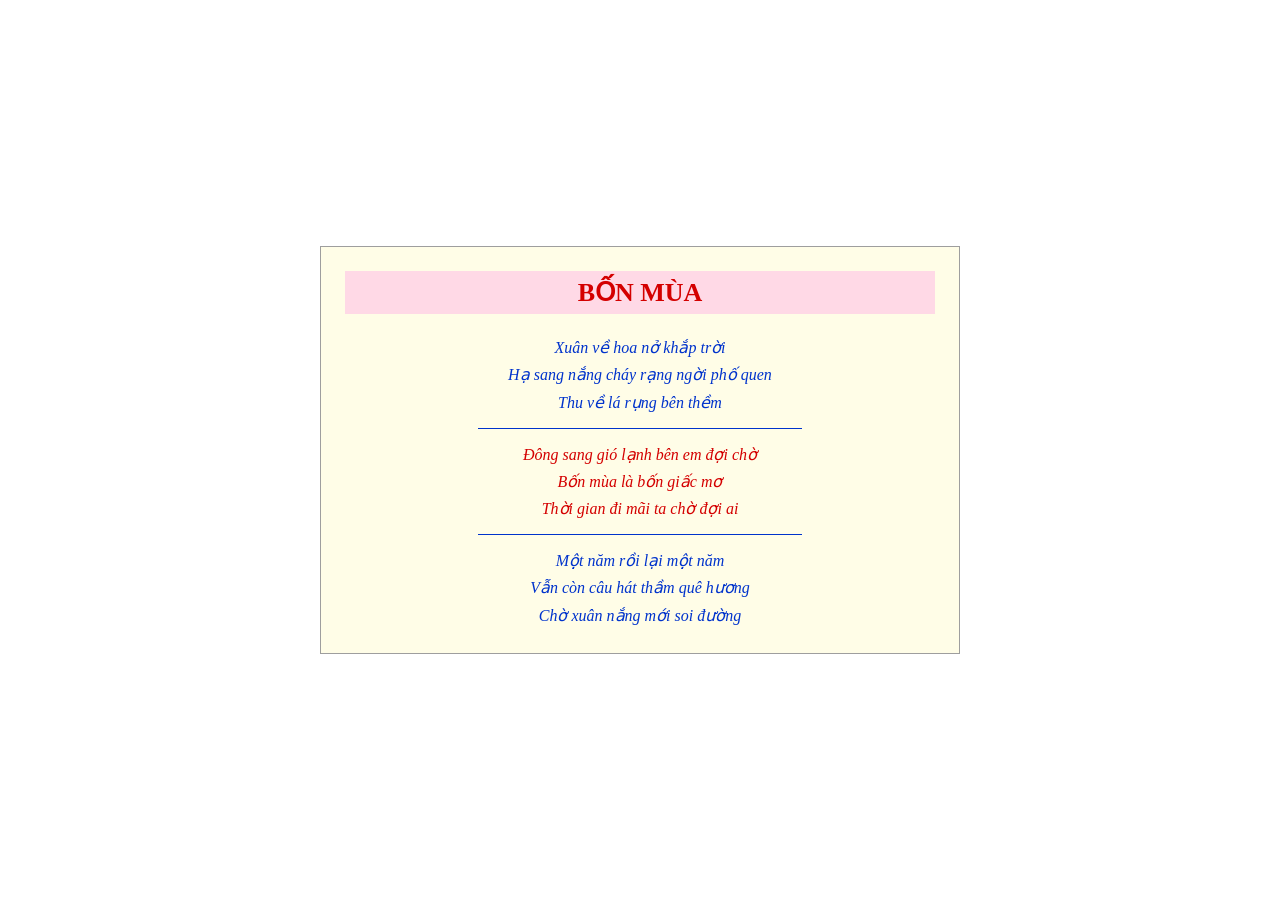
<file: ex01/index.html>
<!DOCTYPE html>
<html lang="vi">

<head>
    <meta charset="UTF-8">
    <meta name="viewport" content="width=device-width, initial-scale=1.0">
    <title>Bài thơ bốn mùa</title>
    <link rel="stylesheet" href="css/style.css">
</head>

<body>
    <article class="khung-tho">
        <h1>Bốn Mùa</h1>

        <p class="kho-xanh">
            Xuân về hoa nở khắp trời<br>
            Hạ sang nắng cháy rạng ngời phố quen<br>
            Thu về lá rụng bên thềm
        </p>

        <hr>

        <p class="kho-do">
            Đông sang gió lạnh bên em đợi chờ<br>
            Bốn mùa là bốn giấc mơ<br>
            Thời gian đi mãi ta chờ đợi ai
        </p>

        <hr>

        <p class="kho-xanh">
            Một năm rồi lại một năm<br>
            Vẫn còn câu hát thầm quê hương<br>
            Chờ xuân nắng mới soi đường
        </p>
    </article>
</body>

</html>
</file>
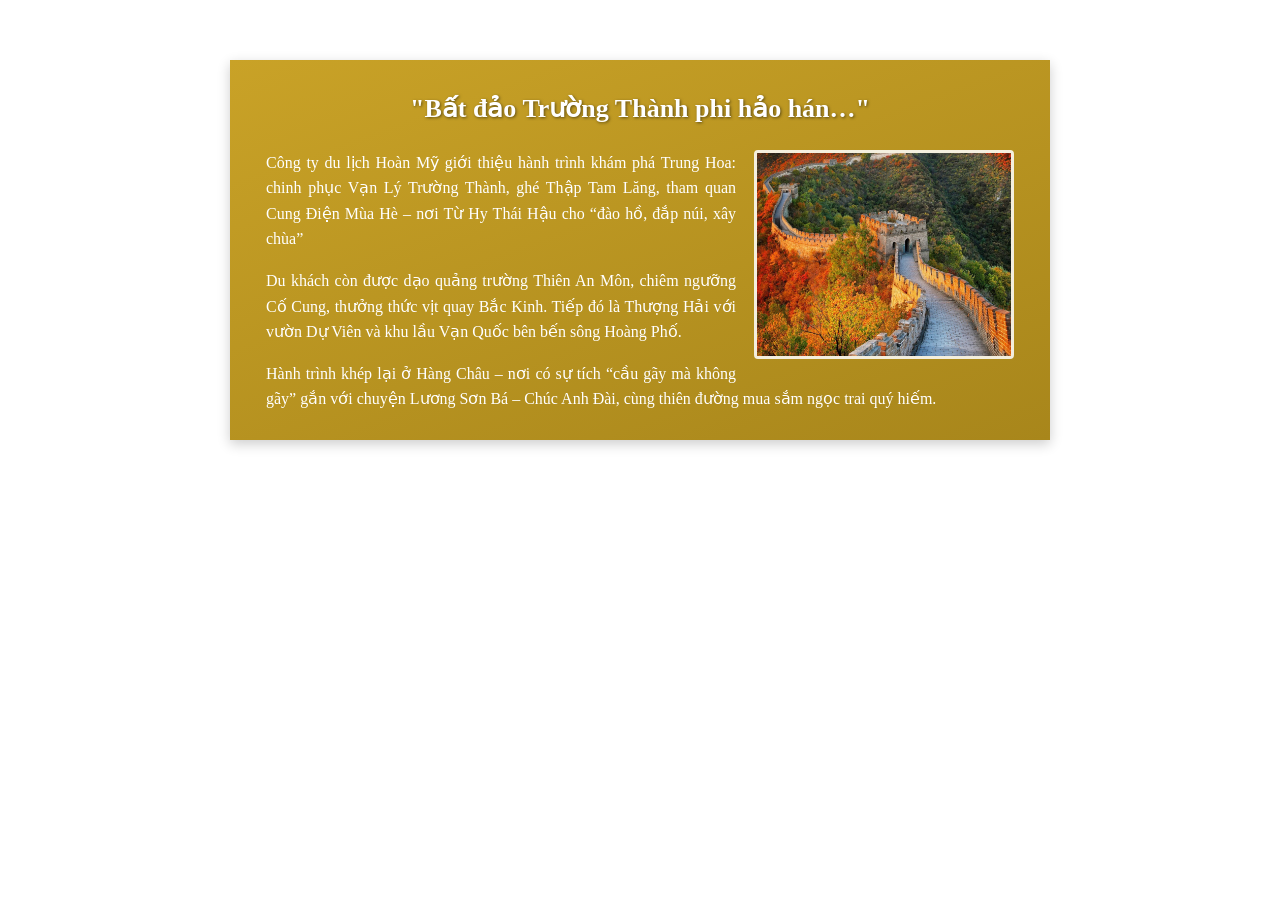
<file: ex02/index.html>
<!DOCTYPE html>
<html lang="vi">

<head>
    <meta charset="UTF-8">
    <meta name="viewport" content="width=device-width, initial-scale=1.0">
    <title>Bất đảo Trường Thành phi hảo hán</title>
    <link rel="stylesheet" href="css/style.css">

</head>

<body>
    <article class="banner">
        <h1>"Bất đảo Trường Thành phi hảo hán…"</h1>

        <img class="anh-noi" src="images/Van_Ly_Truong_Thanh.jpg" alt="Vạn Lý Trường Thành">

        <p> Công ty du lịch Hoàn Mỹ giới thiệu hành trình khám phá Trung Hoa:
            chinh phục Vạn Lý Trường Thành, ghé Thập Tam Lăng, tham quan Cung
            Điện Mùa Hè – nơi Từ Hy Thái Hậu cho “đào hồ, đắp núi, xây chùa”
        </p>

        <p> Du khách còn được dạo quảng trường Thiên An Môn, chiêm ngưỡng Cố
            Cung, thưởng thức vịt quay Bắc Kinh. Tiếp đó là Thượng Hải với
            vườn Dự Viên và khu lầu Vạn Quốc bên bến sông Hoàng Phố.
        </p>

        <p> Hành trình khép lại ở Hàng Châu – nơi có sự tích “cầu gãy mà
            không gãy” gắn với chuyện Lương Sơn Bá – Chúc Anh Đài, cùng thiên
            đường mua sắm ngọc trai quý hiếm.
        </p>
    </article>
</body>

</html>
</file>
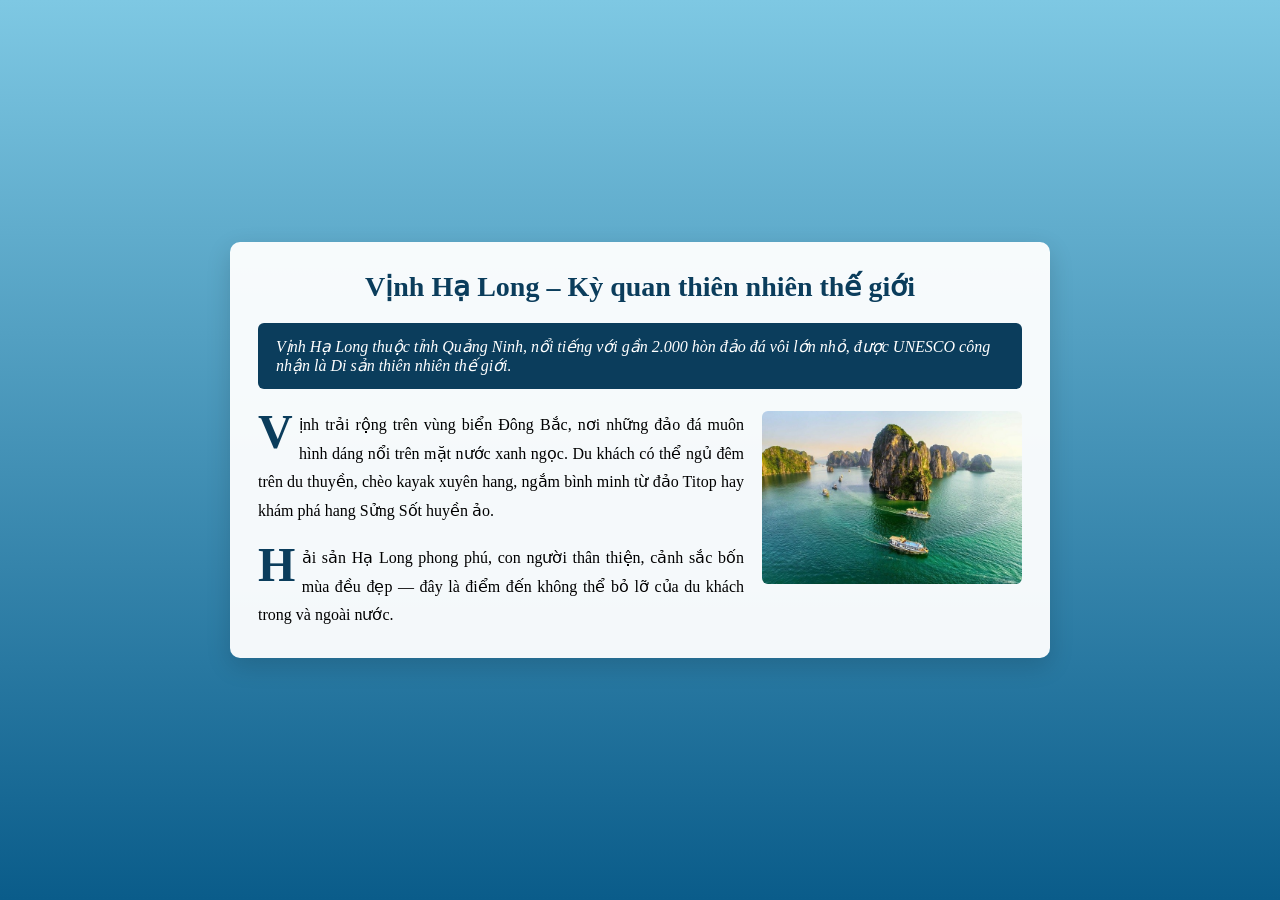
<file: ex03/index.html>
<!DOCTYPE html>
<html lang="vi">

<head>
    <meta charset="UTF-8">
    <meta name="viewport" content="width=device-width, initial-scale=1.0">
    <title>Vịnh Hạ Long</title>
    <link rel="stylesheet" href="css/style.css">
</head>

<body>
    <article class="bai-viet">
        <h1>Vịnh Hạ Long – Kỳ quan thiên nhiên thế giới</h1>

        <p class="sapo">
            Vịnh Hạ Long thuộc tỉnh Quảng Ninh, nổi tiếng với gần 2.000 hòn đảo
            đá vôi lớn nhỏ, được UNESCO công nhận là Di sản thiên nhiên thế giới.
        </p>

        <img class="anh-vinh-ha-long"
             src="images/vinh-ha-long.jpg"
             alt="Cảnh biển đảo tại Vịnh Hạ Long">

        <p class="than-bai">
            Vịnh trải rộng trên vùng biển Đông Bắc,
            nơi những đảo đá muôn hình dáng nổi trên mặt nước xanh ngọc.
            Du khách có thể ngủ đêm trên du thuyền, chèo kayak xuyên hang,
            ngắm bình minh từ đảo Titop hay khám phá hang Sửng Sốt huyền ảo.
        </p>

        <p class="than-bai">
            Hải sản Hạ Long phong phú,
            con người thân thiện, cảnh sắc bốn mùa đều đẹp —
            đây là điểm đến không thể bỏ lỡ của du khách trong và ngoài nước.
        </p>
    </article>
</body>

</html>
</file>
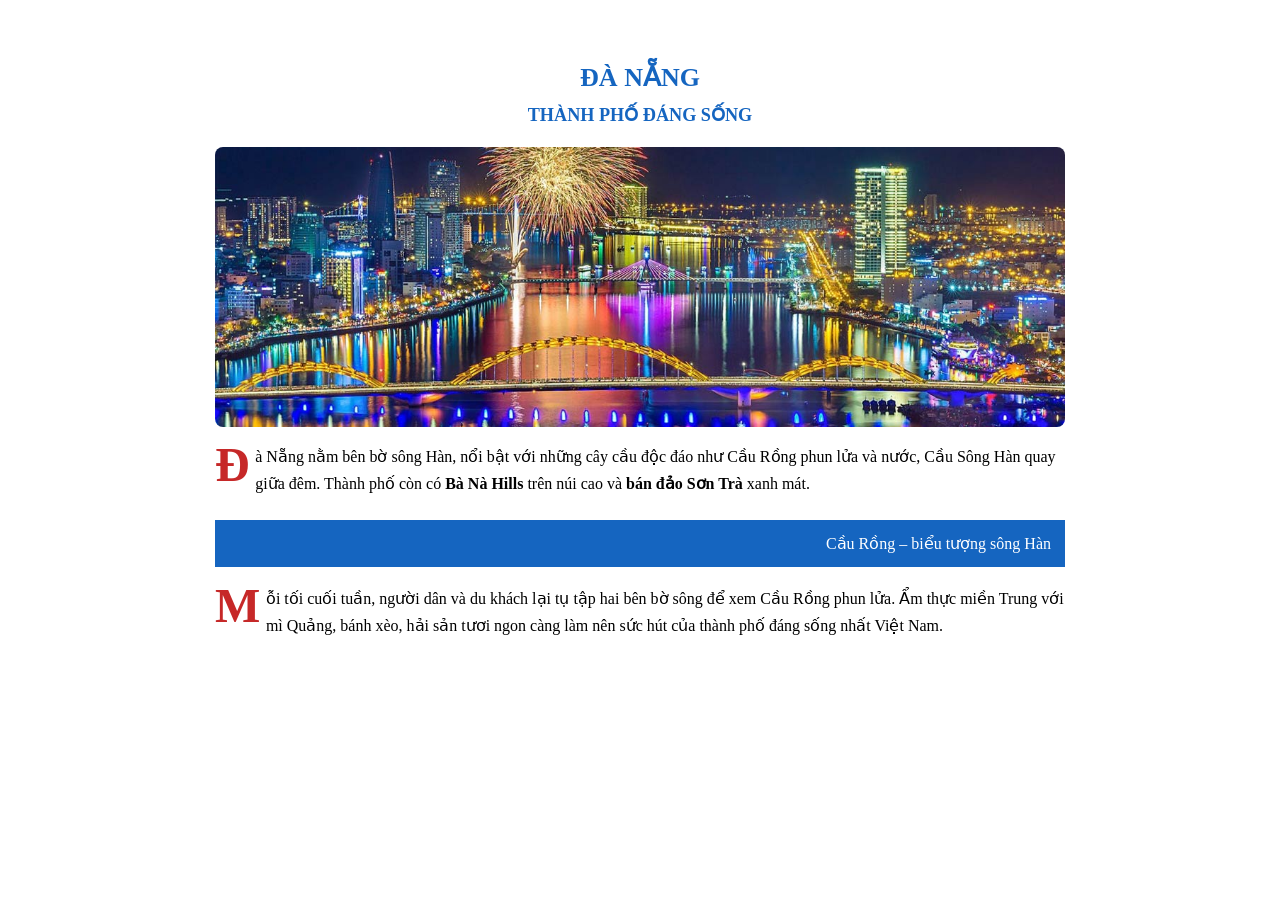
<file: ex04/index.html>
<!DOCTYPE html>
<html lang="vi">

<head>
    <meta charset="UTF-8">
    <meta name="viewport" content="width=device-width, initial-scale=1.0">
    <title>Thành Phố Đà Nẵng</title>
    <link rel="stylesheet" href="style.css" </head>

<body>
    <main class="bai-viet">
        <h1>Đà Nẵng
            <span>Thành Phố Đáng Sống</span>
        </h1>

        <img class="anh-banner" src="images/Thanh_Pho_Da_Nang.jpg" alt="Thành Phố Đà Nẵng về đêm">

        <p class="doan-van">
            Đà Nẵng nằm bên bờ sông Hàn, nổi bật với những cây cầu độc đáo như
            Cầu Rồng phun lửa và nước, Cầu Sông Hàn quay giữa đêm. Thành phố còn có <strong>Bà
                Nà Hills</strong> trên núi cao và <strong>bán đảo Sơn Trà</strong> xanh mát.
        </p>

        <p class="tieu-de-phu">
            Cầu Rồng – biểu tượng sông Hàn
        </p>

        <p class="doan-van">
            Mỗi tối cuối tuần, người dân và du khách lại tụ tập hai bên bờ sông để
            xem Cầu Rồng phun lửa. Ẩm thực miền Trung với mì Quảng, bánh xèo, hải sản
            tươi ngon càng làm nên sức hút của thành phố đáng sống nhất Việt Nam.
        </p>
    </main>
</body>

</html>
</file>
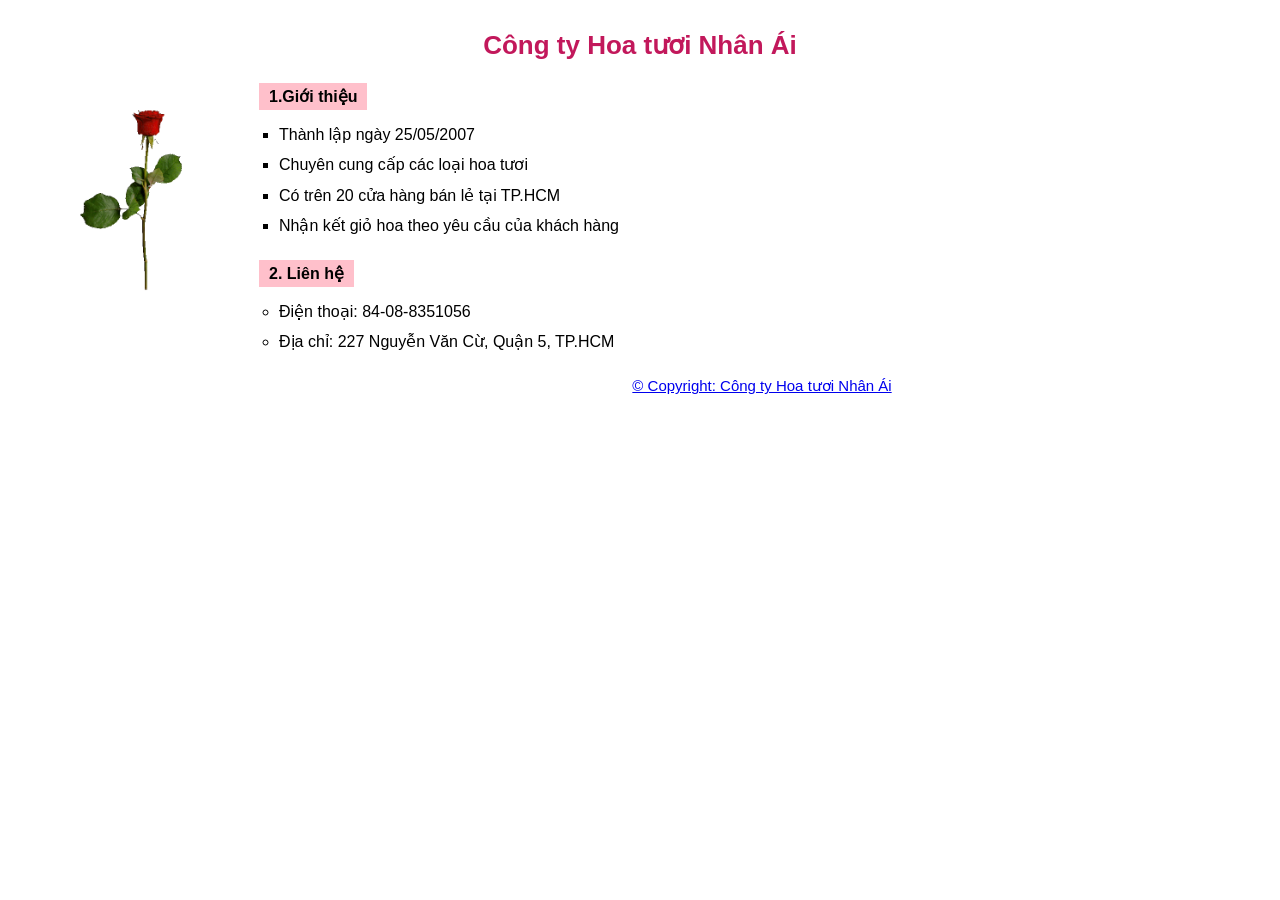
<file: ex05/index.html>
<!DOCTYPE html>
<html lang="vi">
<head>
    <meta charset="UTF-8">
    <meta name="viewport" content="width=device-width, initial-scale=1.0">
    <title> Công ty Hoa tươi Nhân Ái</title>
    <link rel="stylesheet" href="css/style.css">
</head>
<body>
    <div class="khung-chua">
        <h1>Công ty Hoa tươi Nhân Ái</h1>
    </div>

    <div class="bo-cuc-2-cot">
        <div class="cot-trai">
            <img src="images/Rose.gif" alt="Hoa hồng">
        </div>

        <div class="cot-phai">
            
            <h2 class="nhan-muc">1.Giới thiệu</h2>
            <ul class="ds-vuong">
                <li>Thành lập ngày 25/05/2007</li>
                <li>Chuyên cung cấp các loại hoa tươi</li>
                <li>Có trên 20 cửa hàng bán lẻ tại TP.HCM</li>
                <li>Nhận kết giỏ hoa theo yêu cầu của khách hàng</li>
            </ul>

            <h2 class="nhan-muc">2. Liên hệ</h2>
            <ul class="ds-tron">
                <li>Điện thoại: 84-08-8351056</li>
                <li>Địa chỉ: 227 Nguyễn Văn Cừ, Quận 5, TP.HCM</li>
            </ul>

            <p class="ban-quyen">&copy; Copyright: Công ty Hoa tươi Nhân Ái</p>
        </div>
    </div>
</body>
</html>
</file>
<file: ex01/css/style.css>
* {
    box-sizing: border-box;
}

body {
    margin: 0;
    min-height: 100vh;
    padding: 20px;
    display: flex;
    justify-content: center;
    align-items: center;
    font-family: "Times New Roman", Times, serif;
    background-color: #FFFFFF;
}

.khung-tho {
    width: 640px;
    max-width: 100%;
    padding: 24px;
    background-color: #FFFDE7;
    border: 1px solid #9E9E9E;
    text-align: center;
}

.khung-tho h1 {
    margin: 0 0 20px;
    padding: 6px 0;
    background-color: #FFD9E6;
    color: #D40000;
    font-size: 26px;
    font-weight: bold;
    text-transform: uppercase;
}

.khung-tho p {
    margin: 0;
    font-style: italic;
    line-height: 1.7;
    text-align: center;
}

.kho-xanh {
    color: #0033CC;
}

.kho-do {
    color: #D40000;
}

.khung-tho hr {
    width: 55%;
    margin: 12px auto;
    border: 0;
    border-top: 1px solid #0033CC;
}
</file>
<file: ex02/css/style.css>
* {
    box-sizing: border-box;
}

body {
    margin: 0;
    padding: 20px;
    justify-content: center;
    align-items: center;
    background-color: #ffffff;
}

.banner {
    width: 100%;
    max-width: 820px;
    margin: 40px auto;
    padding: 28px 36px;
    background: linear-gradient(160deg, #C9A227, #A8861B);
    color: #FFFFFF;
    box-shadow: 0 4px 12px rgba(0, 0, 0, 0.2);
    font-size: 16px;
    line-height: 16px;
    line-height: 1.6;
}

.banner h1 {
    margin: 0 0 20px;
    color: #ffffff;
    font-size: 26px;
    text-align: center;
    text-shadow: 1px 1px 3px rgba(0, 0, 0, 0.5);
}

.banner p {
    margin: 0 0 16px;
    text-align: justify;
}

.banner p:last-child {
    margin-bottom: 0;
}

.anh-noi {
    width: 260px;
    max-width: 100%;
    height: auto;
    float: right;
    margin: 0 0 14px 18px;
    border: 3px solid rgba(255, 255, 255, 0.85);
    border-radius: 4px;
}
</file>
<file: ex03/css/style.css>
* {
    box-sizing: border-box;
}

body {
    margin: 0;
    min-height: 100vh;
    padding: 28px;
    display: flex;
    justify-content: center;
    align-items: center;
    background: linear-gradient(180deg, #7ec8e3, #0a5c8a);
}

.bai-viet {
    width: 820px;
    max-width: 100%;
    padding: 28px;
    background: rgba(255, 255, 255, 0.95);
    border-radius: 10px;
    box-shadow: 0 8px 24px rgba(0, 0, 0, 0.15);
}

.bai-viet::after {
    content: "";
    display: block;
    clear: both;
}

.bai-viet h1 {
    margin: 0 0 20px;
    color: #0b3d5c;
    font-size: 28px;
    text-align: center;
}

.sapo {
    margin: 0 0 22px;
    padding: 14px 18px;
    background-color: #0b3d5c;
    color: #FFFFFF;
    font-style: italic;
    border-radius: 6px;
}

.anh-vinh-ha-long {
    width: 260px;
    max-width: 100%;
    height: auto;
    float: right;
    margin: 0 0 14px 18px;
    border-radius: 6px;
}

.than-bai {
    margin: 0 0 18px;
    line-height: 1.8;
    text-align: justify;
}

.than-bai:last-child {
    margin-bottom: 0;
}

.than-bai::first-letter {
    float: left;
    color: #0b3d5c;
    font-size: 3rem;
    font-weight: bold;
    line-height: 0.85;
    padding: 0.1rem 0.4rem 0 0;
}
</file>
<file: ex04/style.css>
* {
    box-sizing: border box;
}

body {
    margin: 0;
    padding: 24px;
    line-height: 1.7;
    background-color: #FFFFFF;
}

.bai-viet {
    width: 100%;
    margin: 32px auto;
    max-width: 850px;
}

h1 {
    margin: 0 0 16px;
    color: #1565C0;
    font-size: 26px;
    text-align: center;
    text-transform: uppercase;
}

h1 span {
    display: block;
    margin-top: 0px;
    font-size: 0.7em;
}

.anh-banner {
    display: block;
    width: 100%;
    max-height: 280px;
    object-fit: cover;
    margin: 16px 0;
    border-radius: 8px;
}

.doan-van {
    margin: 0 0 18px;
}

.doan-van::first-letter {
    float: left;
    color: #C62828;
    font-size: 3rem;
    font-weight: bold;
    line-height: 0.85;
    padding: 0.1rem 0.35rem 0 0;
}

.tieu-de-phu {
    margin: 22px 0 18px;
    padding: 10px 14px;
    background-color: #1565C0;
    color: #FFFFFF;
    text-align: right;
}
</file>
<file: ex05/css/style.css>
* {
    box-sizing: border-box;
}

body {
    font-family: Arial, sans-serif;
    background-color: #FFFFFF;
    margin: 0;
    padding: 30px 15px;
}

.khung-chua{
    max-width: 750px;
    margin:0 auto;   
}

h1{
    color:#C2185B;
    font-size: 26px;
    text-align: center;
    margin: 0 0 22px;
}

.bo-cuc-2-cot{
    display: grid;
    grid-template-columns: 220px 1fr;
    columns: 220px 1fr;
    gap: 24px;
    align-items: start;
}

.cot-trai img{
    max-width: 100%;
    height: auto;
    display: block;
}

.nhan-muc {
    background-color: #FFC0CB;
    display:inline-block;
    padding: 4px 10px;
    font-size: 16px;
    color: #000000;
    font-weight: bold;
    margin: 0 0 10px 0;
}

.ds-vuong {
    line-height: 1.9;
    list-style-type: square;
    margin: 0 0 18px 0;
    padding-left: 20px;
}

.ds-tron {
    line-height: 1.9;
    list-style-type: circle;
    margin: 0 0 20px 0;
    padding-left: 20px;
}

.ban-quyen {
    color: #0000EE;
    text-decoration: underline;
    text-align: center;
    margin-top: 15px;
    font-size: 15px;
}
</file>
